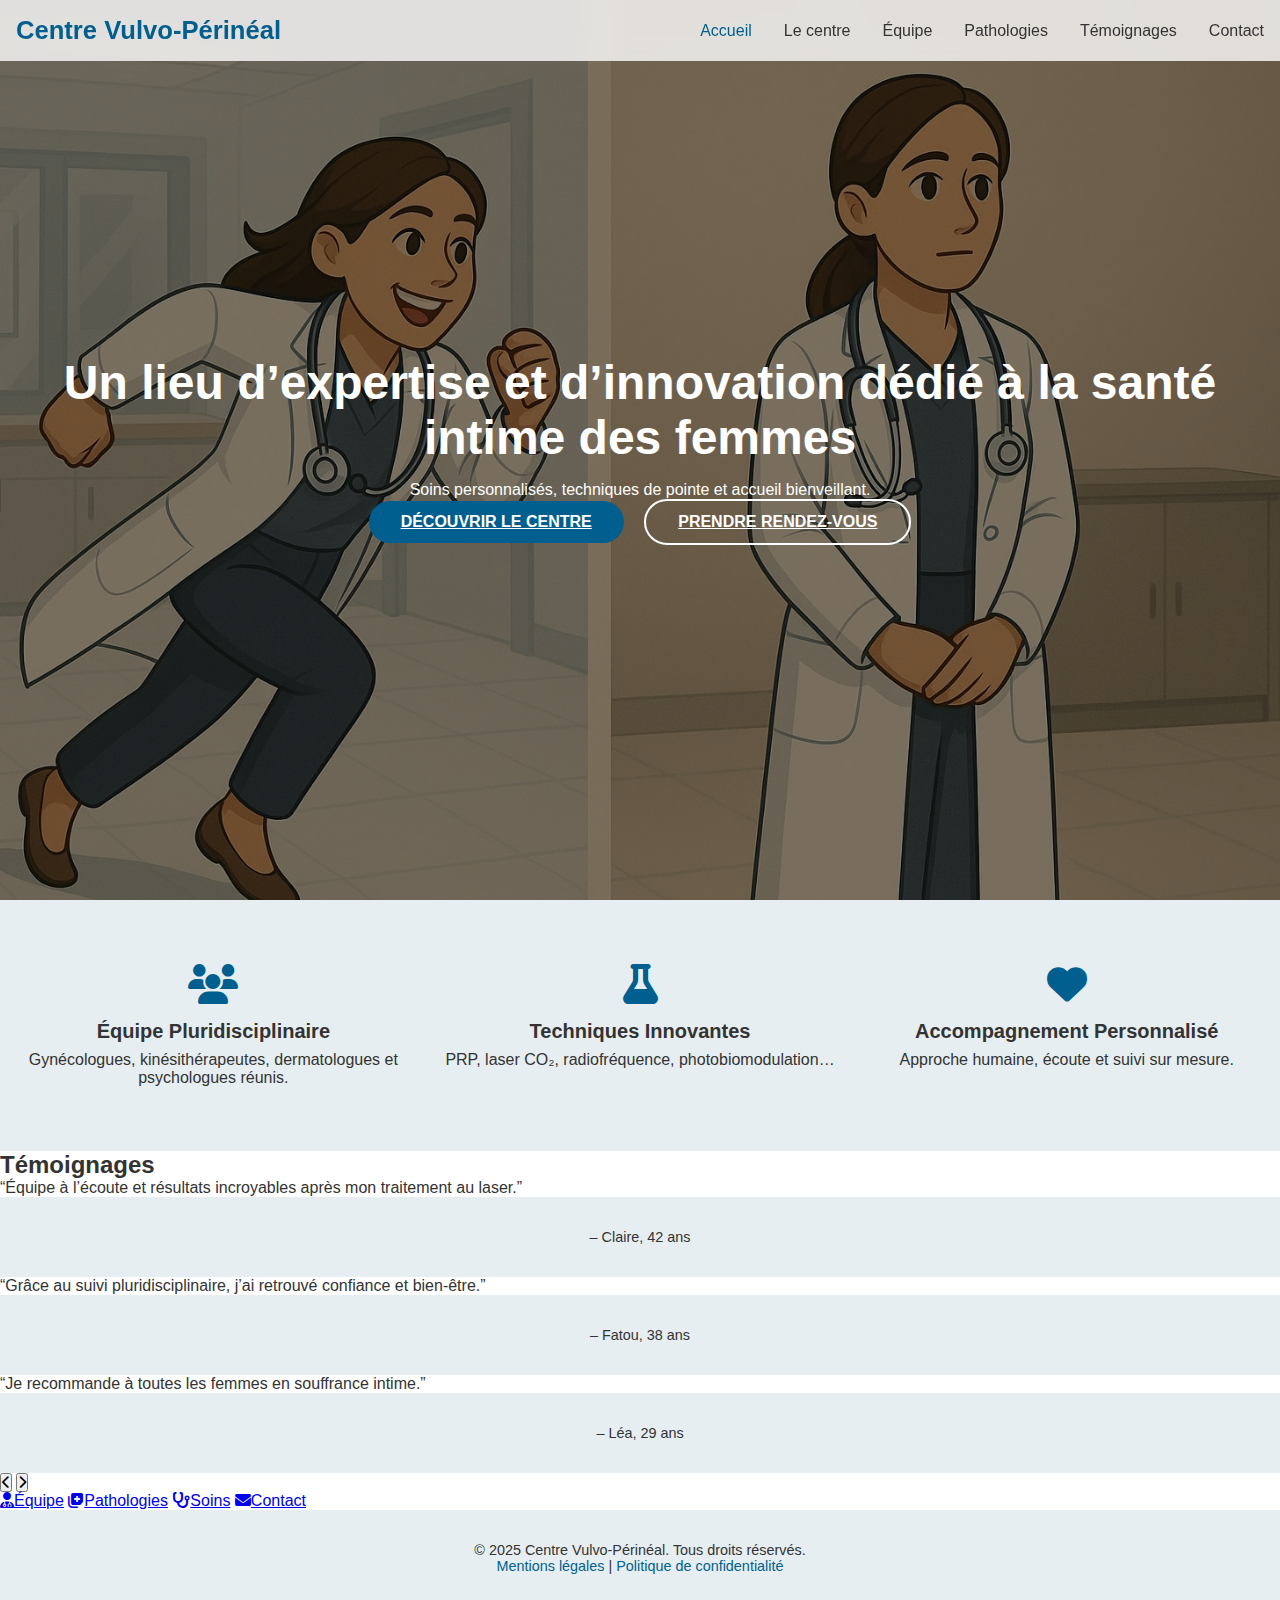
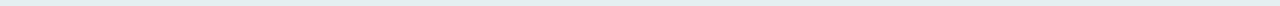
<file: index.html>
<!DOCTYPE html>
<html lang="fr">
<head>
  <meta charset="UTF-8">
  <meta name="viewport" content="width=device-width, initial-scale=1.0">
  <title>Accueil | Centre Vulvo-Périnéal</title>
  <link rel="stylesheet" href="style.css">
  <!-- Icon library -->
  <link rel="stylesheet" href="https://cdnjs.cloudflare.com/ajax/libs/font-awesome/6.4.0/css/all.min.css">
</head>
<body>
  <!-- HEADER -->
  <header class="navbar" role="banner">
    <div class="container flex-between">
      <a href="index.html" class="logo" aria-label="Accueil Centre Vulvo-Périnéal">Centre Vulvo-Périnéal</a>
      <nav role="navigation">
        <button class="nav-toggle" aria-label="Ouvrir le menu"><i class="fas fa-bars" aria-hidden="true"></i></button>
        <ul class="nav-links" role="menu">
          <li role="none"><a href="index.html" class="active" role="menuitem">Accueil</a></li>
          <li role="none"><a href="centre.html" role="menuitem">Le centre</a></li>
          <li role="none"><a href="equipe.html" role="menuitem">Équipe</a></li>
          <li role="none"><a href="pathologies.html" role="menuitem">Pathologies</a></li>
          <li role="none"><a href="temoignages.html" role="menuitem">Témoignages</a></li>
          <li role="none"><a href="contact.html" role="menuitem">Contact</a></li>
        </ul>
      </nav>
    </div>
  </header>

  <!-- HERO -->
  <section class="hero fullscreen" id="hero" aria-labelledby="hero-title">
    <div class="overlay"></div>
    <div class="container hero-content text-center">
      <h1 id="hero-title">Un lieu d’expertise et d’innovation dédié à la santé intime des femmes</h1>
      <p class="lead">Soins personnalisés, techniques de pointe et accueil bienveillant.</p>
      <div class="cta">
        <a href="centre.html" class="btn primary" role="button">Découvrir le centre</a>
        <a href="rdv.html" class="btn secondary" role="button">Prendre rendez-vous</a>
      </div>
    </div>
  </section>

  <!-- FEATURES -->
  <section class="features container text-center" aria-labelledby="features-title">
    <h2 id="features-title" class="sr-only">Nos points forts</h2>
    <div class="feature-item">
      <i class="fas fa-users fa-3x" aria-hidden="true"></i>
      <h3>Équipe Pluridisciplinaire</h3>
      <p>Gynécologues, kinésithérapeutes, dermatologues et psychologues réunis.</p>
    </div>
    <div class="feature-item">
      <i class="fas fa-flask fa-3x" aria-hidden="true"></i>
      <h3>Techniques Innovantes</h3>
      <p>PRP, laser CO₂, radiofréquence, photobiomodulation…</p>
    </div>
    <div class="feature-item">
      <i class="fas fa-heart fa-3x" aria-hidden="true"></i>
      <h3>Accompagnement Personnalisé</h3>
      <p>Approche humaine, écoute et suivi sur mesure.</p>
    </div>
  </section>

  <!-- TESTIMONIALS SLIDER -->
  <section class="testimonials container" aria-labelledby="testimonials-title">
    <h2 id="testimonials-title" class="section-title text-center">Témoignages</h2>
    <div class="slider" id="testimonial-slider">
      <div class="slide active" role="group" aria-label="Témoignage 1">
        <blockquote>
          <p>“Équipe à l’écoute et résultats incroyables après mon traitement au laser.”</p>
          <footer>– Claire, 42&nbsp;ans</footer>
        </blockquote>
      </div>
      <div class="slide" role="group" aria-label="Témoignage 2">
        <blockquote>
          <p>“Grâce au suivi pluridisciplinaire, j’ai retrouvé confiance et bien-être.”</p>
          <footer>– Fatou, 38&nbsp;ans</footer>
        </blockquote>
      </div>
      <div class="slide" role="group" aria-label="Témoignage 3">
        <blockquote>
          <p>“Je recommande à toutes les femmes en souffrance intime.”</p>
          <footer>– Léa, 29&nbsp;ans</footer>
        </blockquote>
      </div>
    </div>
    <div class="slider-nav text-center">
      <button class="prev" aria-label="Témoignage précédent"><i class="fas fa-chevron-left" aria-hidden="true"></i></button>
      <button class="next" aria-label="Témoignage suivant"><i class="fas fa-chevron-right" aria-hidden="true"></i></button>
    </div>
  </section>

  <!-- QUICK LINKS -->
  <section class="home-links container text-center" aria-labelledby="quicklinks-title">
    <h2 id="quicklinks-title" class="sr-only">Liens rapides</h2>
    <a href="equipe.html" class="link-card" role="button"><i class="fas fa-user-md" aria-hidden="true"></i><span>Équipe</span></a>
    <a href="pathologies.html" class="link-card" role="button"><i class="fas fa-notes-medical" aria-hidden="true"></i><span>Pathologies</span></a>
    <a href="soins.html" class="link-card" role="button"><i class="fas fa-stethoscope" aria-hidden="true"></i><span>Soins</span></a>
    <a href="contact.html" class="link-card" role="button"><i class="fas fa-envelope" aria-hidden="true"></i><span>Contact</span></a>
  </section>

  <!-- FOOTER -->
  <footer role="contentinfo">
    <div class="container footer-content text-center">
      <p>&copy; 2025 Centre Vulvo-Périnéal. Tous droits réservés.</p>
      <p><a href="mentions.html">Mentions légales</a> | <a href="confidentialite.html">Politique de confidentialité</a></p>
    </div>
  </footer>

  <!-- SCRIPTS -->
  <script>
    // Menu toggle
    document.querySelector('.nav-toggle').addEventListener('click', () => {
      document.querySelector('.nav-links').classList.toggle('nav-links-visible');
    });
    // Testimonial slider
    const slides = document.querySelectorAll('#testimonial-slider .slide');
    let current = 0;
    document.querySelector('.next').addEventListener('click', () => {
      slides[current].classList.remove('active');
      current = (current + 1) % slides.length;
      slides[current].classList.add('active');
    });
    document.querySelector('.prev').addEventListener('click', () => {
      slides[current].classList.remove('active');
      current = (current - 1 + slides.length) % slides.length;
      slides[current].classList.add('active');
    });
  </script>
</body>
</html>
</file>
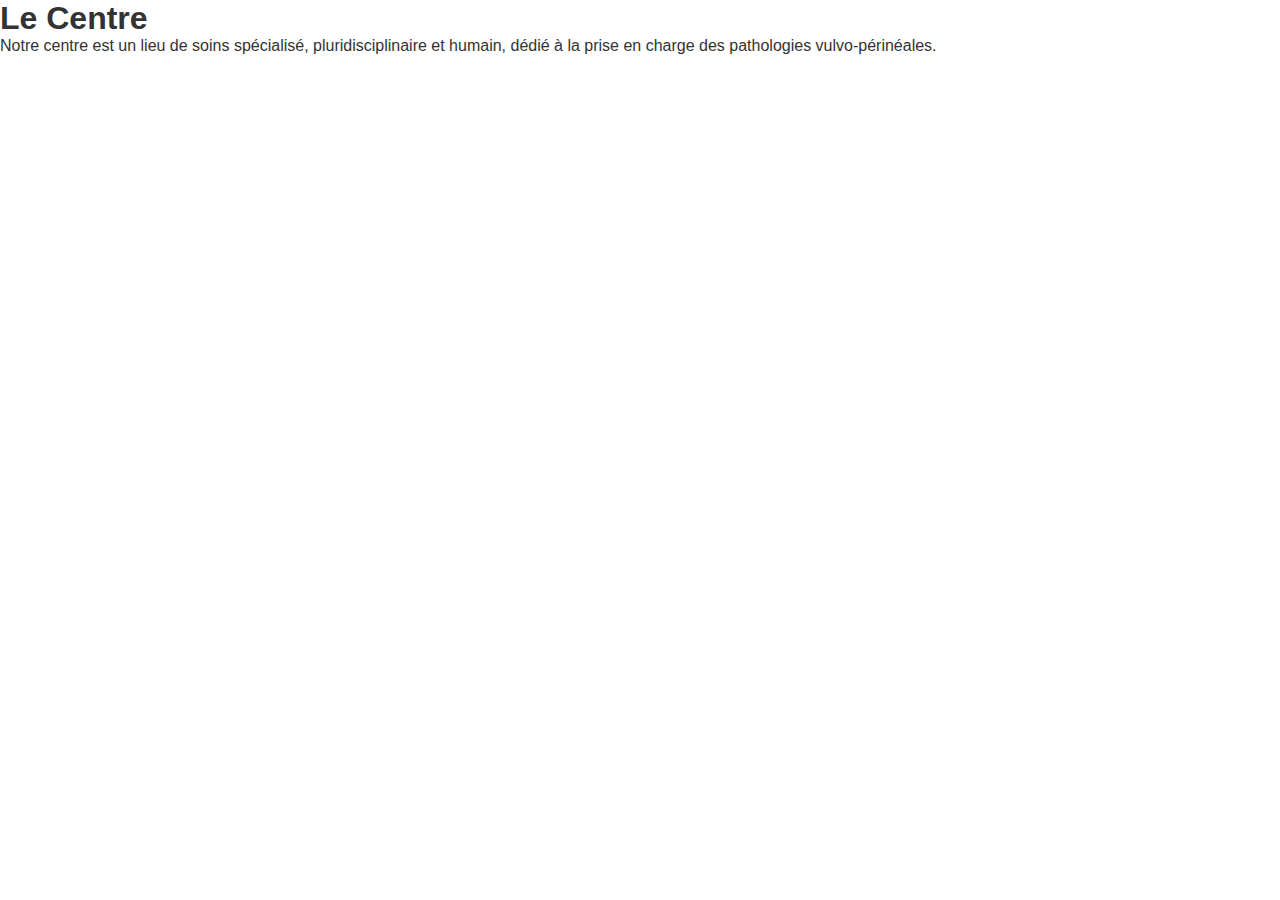
<file: centre.html>
<!DOCTYPE html>
<html lang='fr'>
<head>
  <meta charset='UTF-8'>
  <title>Centre</title>
  <link rel='stylesheet' href='style.css'>
</head>
<body>
<h1>Le Centre</h1><p>Notre centre est un lieu de soins spécialisé, pluridisciplinaire et humain, dédié à la prise en charge des pathologies vulvo-périnéales.</p>
</body>
</html>
</file>
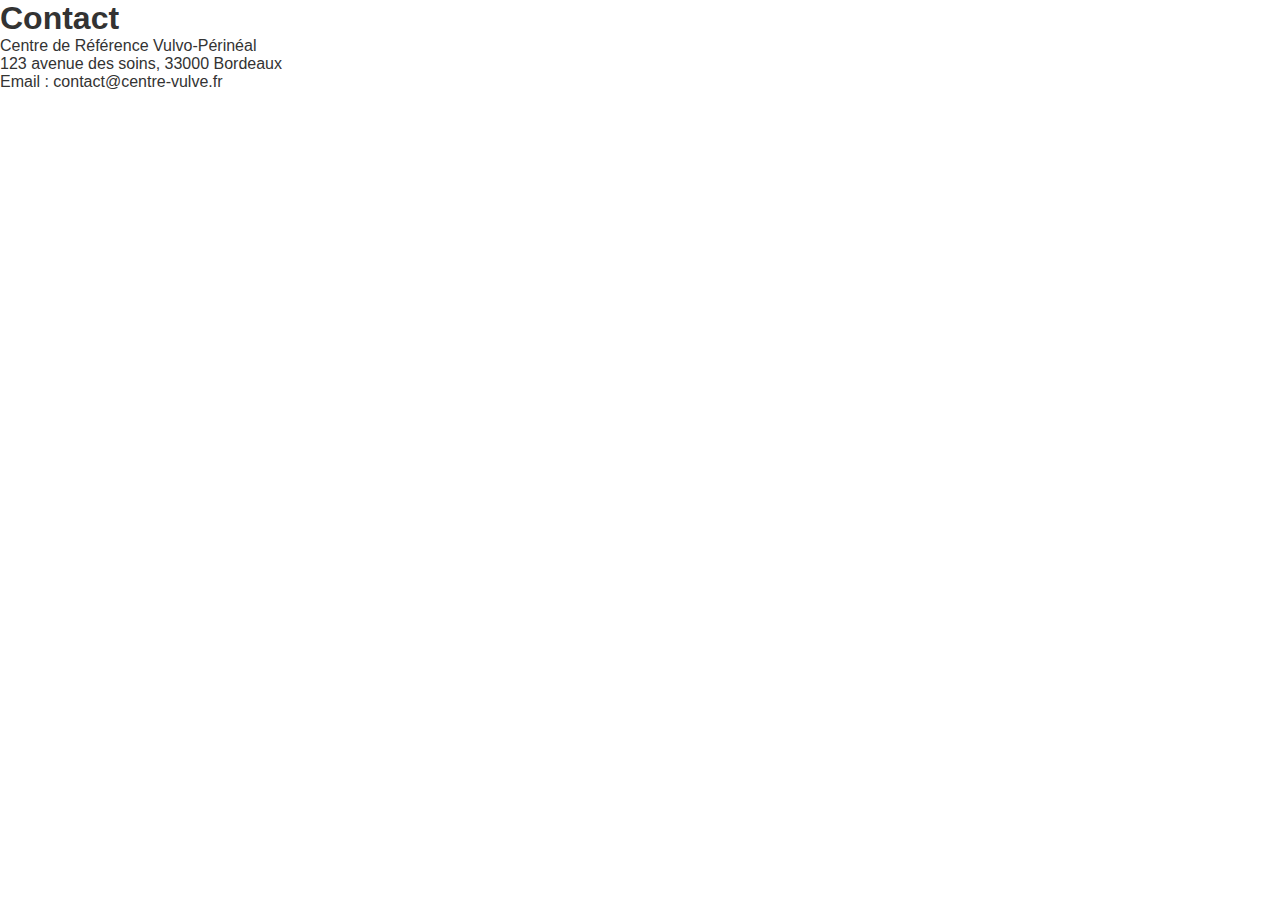
<file: contact.html>
<!DOCTYPE html>
<html lang='fr'>
<head>
  <meta charset='UTF-8'>
  <title>Contact</title>
  <link rel='stylesheet' href='style.css'>
</head>
<body>
<h1>Contact</h1><p>Centre de Référence Vulvo-Périnéal<br>123 avenue des soins, 33000 Bordeaux<br>Email : contact@centre-vulve.fr</p>
</body>
</html>
</file>
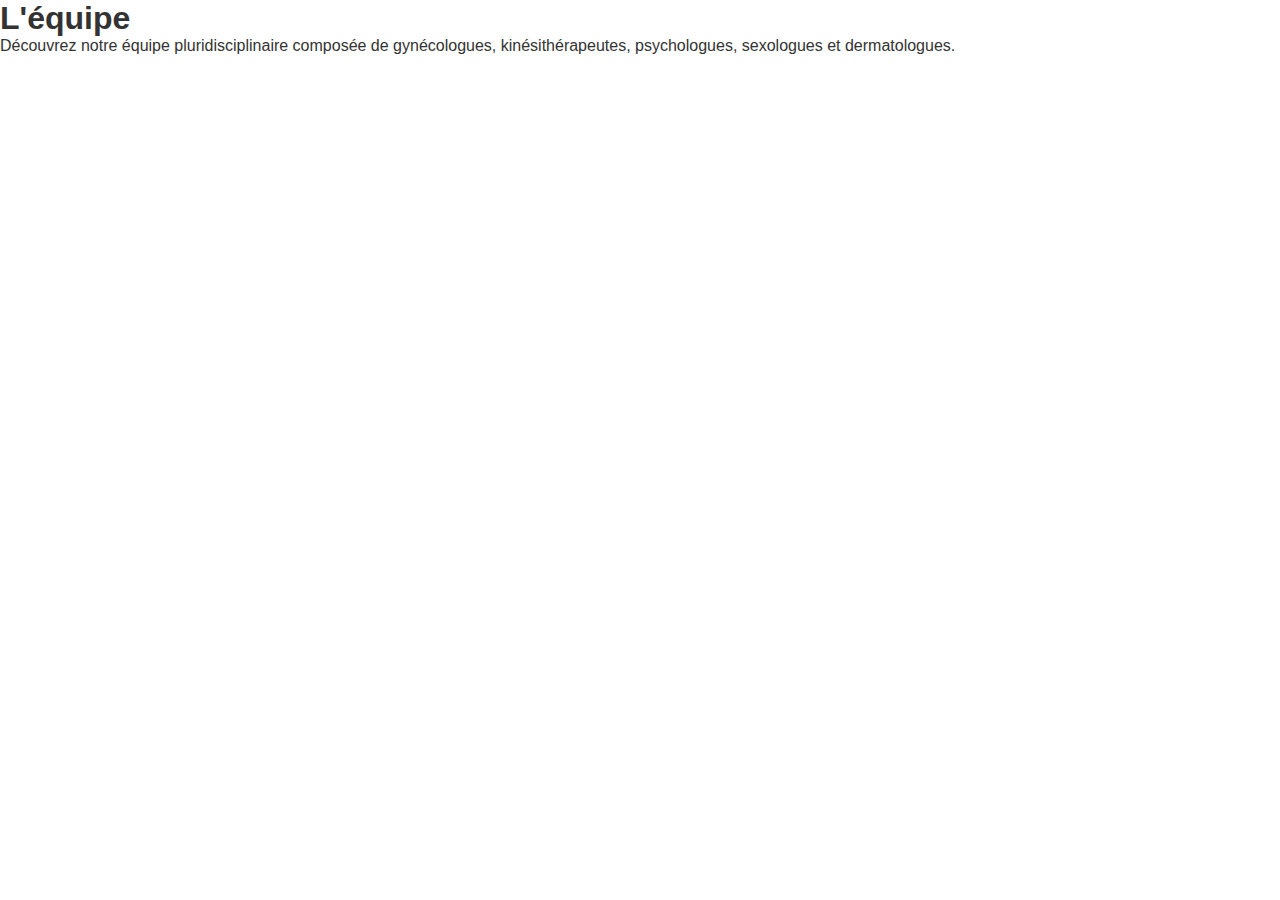
<file: equipe.html>
<!DOCTYPE html>
<html lang='fr'>
<head>
  <meta charset='UTF-8'>
  <title>Equipe</title>
  <link rel='stylesheet' href='style.css'>
</head>
<body>
<h1>L'équipe</h1><p>Découvrez notre équipe pluridisciplinaire composée de gynécologues, kinésithérapeutes, psychologues, sexologues et dermatologues.</p>
</body>
</html>
</file>
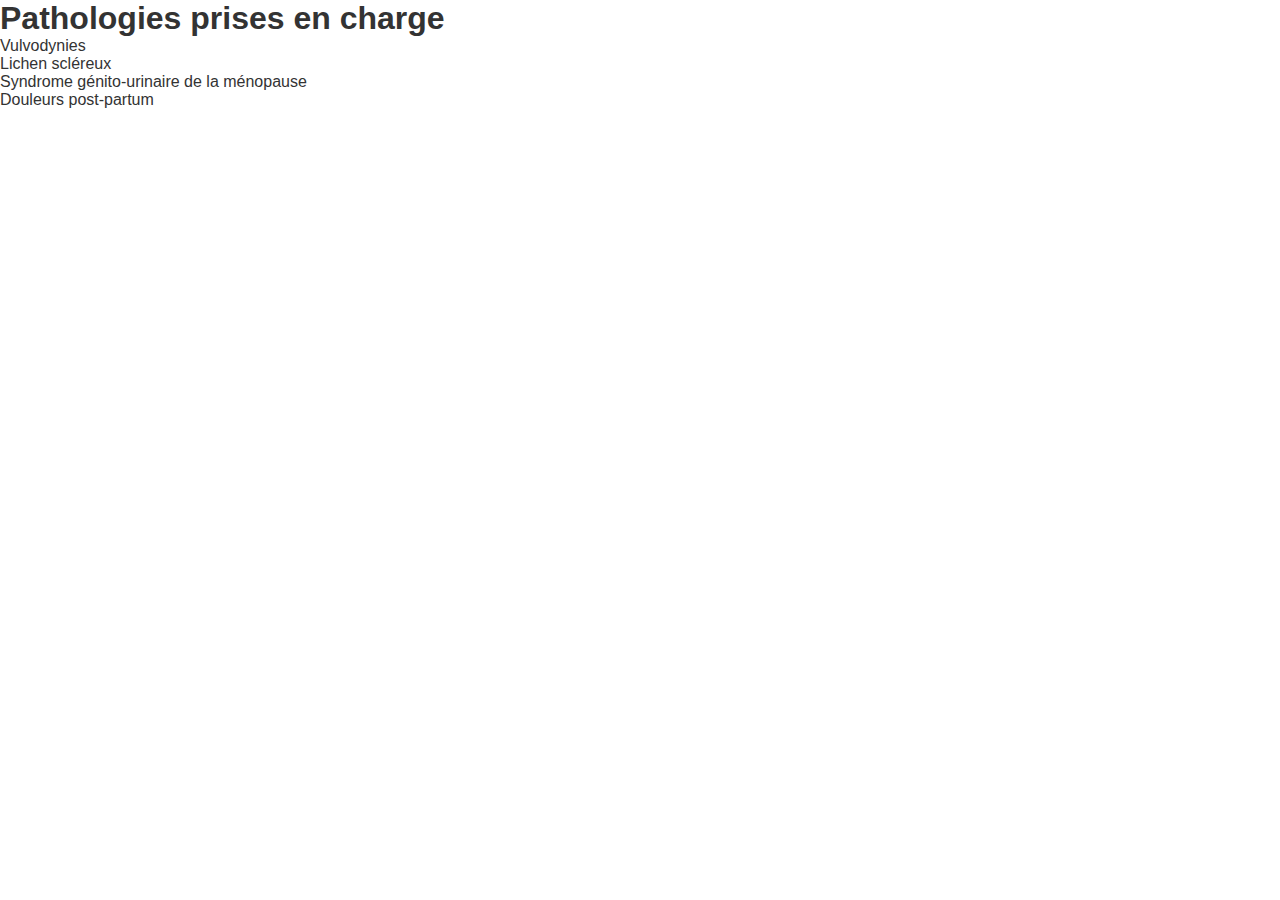
<file: pathologies.html>
<!DOCTYPE html>
<html lang='fr'>
<head>
  <meta charset='UTF-8'>
  <title>Pathologies</title>
  <link rel='stylesheet' href='style.css'>
</head>
<body>
<h1>Pathologies prises en charge</h1><ul><li>Vulvodynies</li><li>Lichen scléreux</li><li>Syndrome génito-urinaire de la ménopause</li><li>Douleurs post-partum</li></ul>
</body>
</html>
</file>
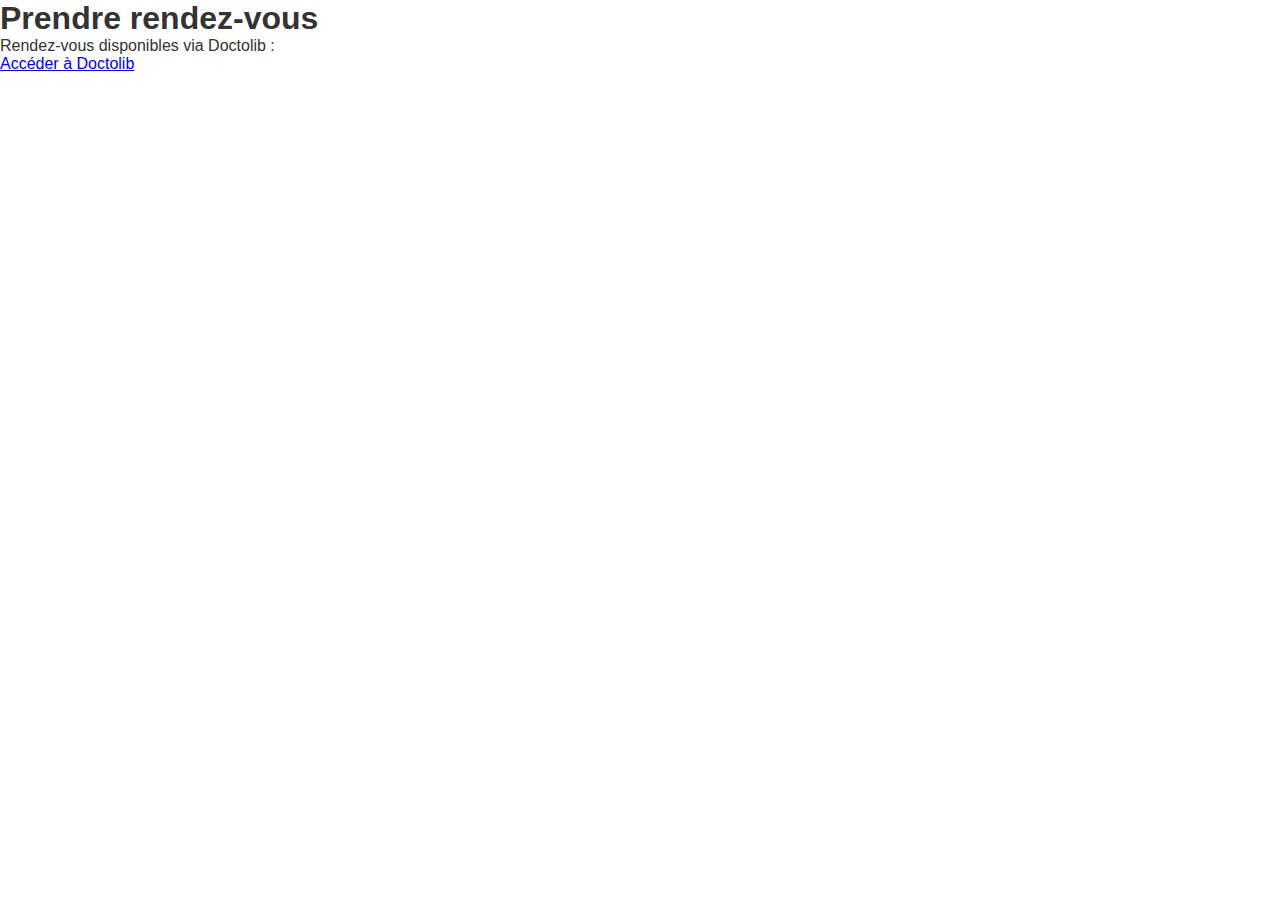
<file: rdv.html>
<!DOCTYPE html>
<html lang='fr'>
<head>
  <meta charset='UTF-8'>
  <title>Rdv</title>
  <link rel='stylesheet' href='style.css'>
</head>
<body>
<h1>Prendre rendez-vous</h1><p>Rendez-vous disponibles via Doctolib :</p><a href='https://www.doctolib.fr' target='_blank'>Accéder à Doctolib</a>
</body>
</html>
</file>
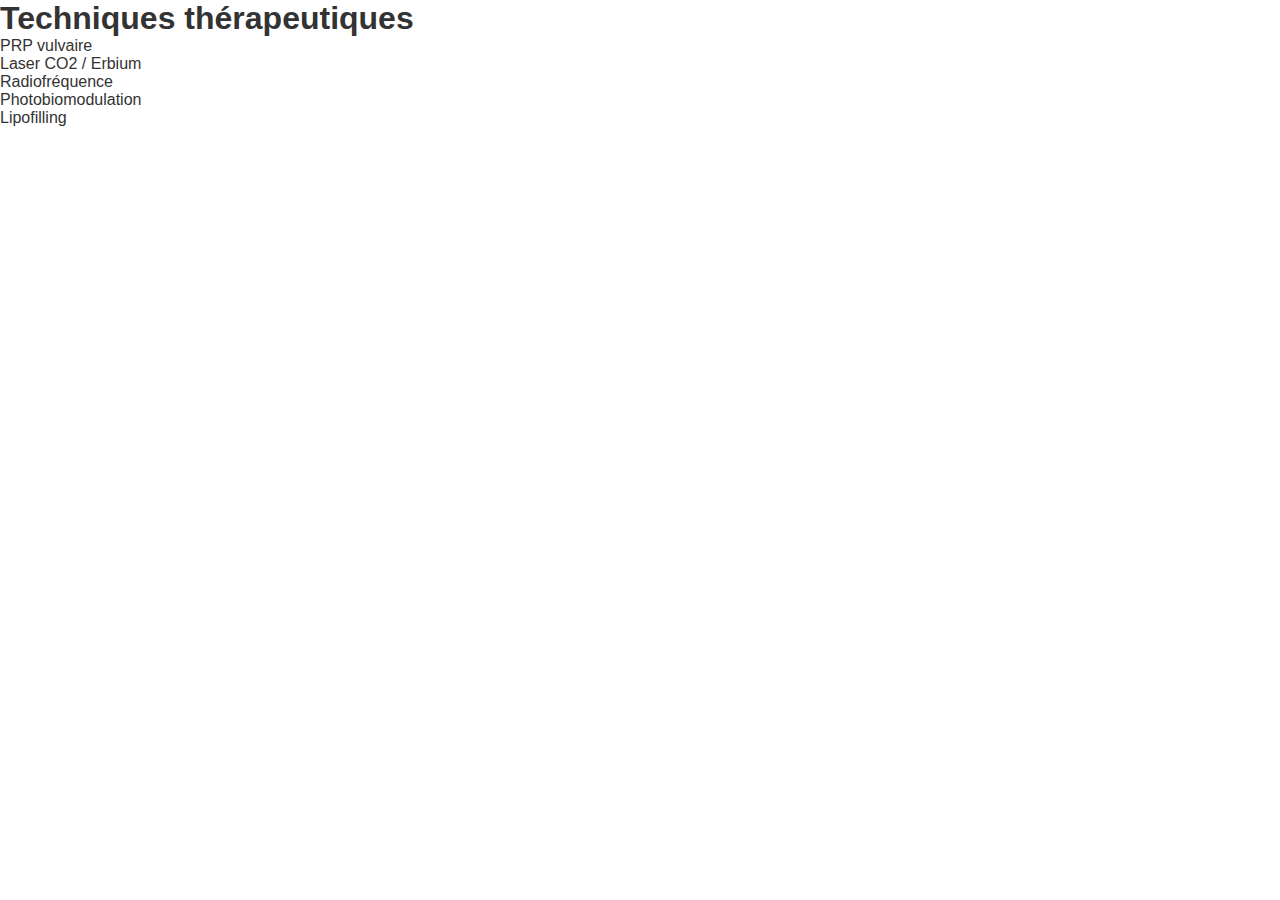
<file: soins.html>
<!DOCTYPE html>
<html lang='fr'>
<head>
  <meta charset='UTF-8'>
  <title>Soins</title>
  <link rel='stylesheet' href='style.css'>
</head>
<body>
<h1>Techniques thérapeutiques</h1><ul><li>PRP vulvaire</li><li>Laser CO2 / Erbium</li><li>Radiofréquence</li><li>Photobiomodulation</li><li>Lipofilling</li></ul>
</body>
</html>
</file>
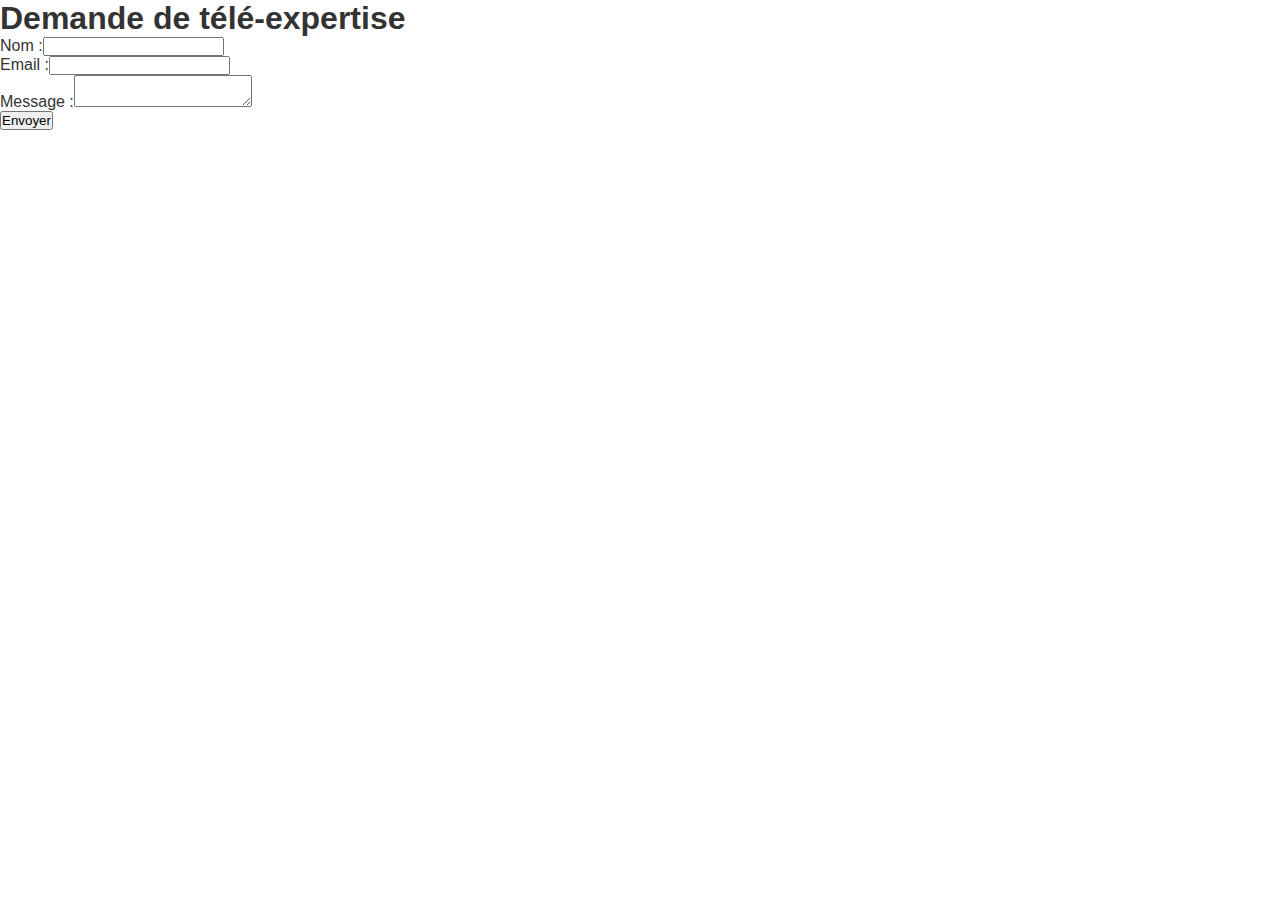
<file: teleexpertise.html>
<!DOCTYPE html>
<html lang='fr'>
<head>
  <meta charset='UTF-8'>
  <title>Teleexpertise</title>
  <link rel='stylesheet' href='style.css'>
</head>
<body>
<h1>Demande de télé-expertise</h1><form><label>Nom :</label><input type='text'><br><label>Email :</label><input type='email'><br><label>Message :</label><textarea></textarea><br><button type='submit'>Envoyer</button></form>
</body>
</html>
</file>
<file: style.css>
:root {
  --primary: #005f8e;
  --accent: #e6eef1;
  --text: #333;
  --bg: #fff;
  --font: 'Segoe UI', Tahoma, Verdana, sans-serif;
}
* { box-sizing: border-box; margin:0; padding:0; }
body { font-family: var(--font); background: var(--bg); color: var(--text); }

/* HEADER */
.navbar {
  position: fixed; width:100%; top:0; z-index:100;
  background: rgba(255,255,255,0.8); backdrop-filter: blur(10px);
  transition: background 0.3s;
}
.navbar.scrolled { background: rgba(255,255,255,0.95); }
.navbar .container { display:flex; justify-content:space-between; align-items:center; padding:1rem; }
.logo { font-size:1.6rem; color: var(--primary); text-decoration:none; font-weight:bold; }
.nav-links { list-style:none; display:flex; gap:2rem; }
.nav-links-visible { display:flex !important; }
.nav-links a { text-decoration:none; color:var(--text); font-weight:500; transition:color 0.2s; }
.nav-links a:hover, .nav-links .active { color: var(--primary); }
.nav-toggle { display:none; font-size:1.5rem; background:none; border:none; }

/* HERO */
.hero { height:100vh; background: url('hero-bg.jpg') center/cover no-repeat; position:relative; }
.hero .overlay { position:absolute; inset:0; background:rgba(0,0,0,0.5); }
.hero-content { position:relative; top:50%; transform:translateY(-50%); text-align:center; color:#fff; padding:0 1rem; }
.hero-content h1 { font-size:3rem; margin-bottom:1rem; }
.hero-content .subtitle { font-size:1.25rem; margin-bottom:2rem; }
.btn { display:inline-block; margin:0 .5rem; padding:.75rem 2rem; border-radius:30px;
      text-transform:uppercase; font-weight:600; transition:all 0.3s; }
.primary { background: var(--primary); color:#fff; }
.primary:hover { background: darken(var(--primary),10%); transform:translateY(-3px); }
.secondary { border:2px solid #fff; color:#fff; }
.secondary:hover { background:rgba(255,255,255,0.2); transform:translateY(-3px); }

/* FEATURES */
.features { display:flex; flex-wrap:wrap; justify-content:space-around; gap:2rem; padding:4rem 1rem; background:var(--accent); }
.feature-item { flex:1 1 250px; text-align:center; }
.feature-item i { font-size:2.5rem; color:var(--primary); margin-bottom:1rem; }
.feature-item h3 { font-size:1.25rem; margin-bottom:.5rem; }

/* SLIDER & QUICK LINKS – reste inchangé **/

/* FOOTER */
footer { background:var(--accent); padding:2rem 1rem; text-align:center; font-size:.9rem; }
footer a { color: var(--primary); text-decoration:none; }
footer a:hover { text-decoration:underline; }

/* MEDIA */
@media(max-width:768px){
  .nav-links { display:none; flex-direction:column; background:var(--bg); width:100%; position:absolute; top:100%; left:0; padding:1rem; }
  .nav-toggle { display:block; }
  .features { flex-direction:column; }
}
</file>
